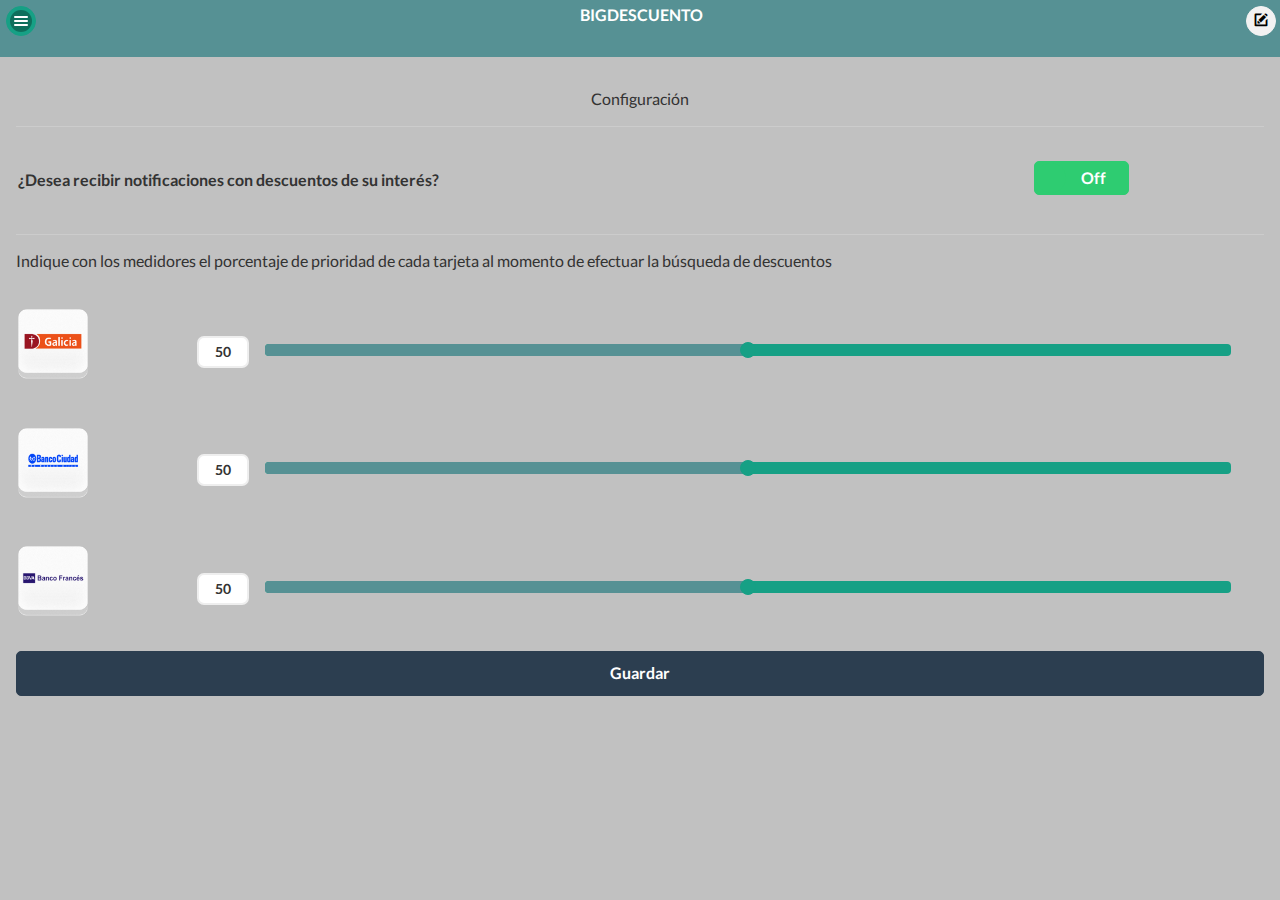
<file: configuraciones.html>
<!DOCTYPE html>
<html>
  <head>
  <meta charset="utf-8" />
  <meta name="viewport" content="width=device-width, initial-scale=1">
  <link rel="stylesheet" type="text/css" href="css/jquery.mobile.flatui.css" />
  <link href="css/font-awesome.min.css" rel="stylesheet">
  <script src="js/jquery.js"></script>
  <script src="js/jquery.mobile-1.4.0-rc.1.js"></script>
  <script src="js/main.js"></script>
  <link rel="stylesheet" type="text/css" href="css/estilosB.css" />
  </head>
  <body>
  <div data-role="page" data-control-title="configuracion" id="configuraciones" data-theme="b">
    <div data-theme="a" data-role="header" data-position="fixed">
    <a data-controltype="panelbutton" data-role="button" href="#menupanel" data-icon="bars" data-iconpos="notext" class="ui-btn-left"> </a>
     <a data-controltype="panelbutton" data-role="button" href="#catespanel" data-icon="flat-new" data-iconpos="notext" class="ui-btn-right" data-theme="c"></a>
    <h1> BIGDESCUENTO </h1>
  </div>
    <div data-role="content" data-theme="z">
    <div data-controltype="textblock">
        <p style="text-align: center;"> Configuración </p>
      </div>
    <hr style="height:1px; background-color:#ccc; border:0; margin-top:12px; margin-bottom:12px;">
    <table width="100%" height="50px" border="0" cellpadding="00">
        <tr>
        <td><p><strong>¿Desea recibir notificaciones con descuentos de su interés?</strong></p></td>
        <td><div data-role="fieldcontain" data-controltype="toggleswitch">
            <select name="toggleswitch3" id="toggleswitch3" data-theme="g" data-role="slider">
              <option value="off"> Off </option>
              <option value="on"> On </option>
            </select>
          </div></td>
      </tr>
      </table>
    <hr style="height:1px; background-color:#ccc; border:0; margin-top:12px; margin-bottom:12px;">
    <p id="texto-medidores">Indique con los medidores el porcentaje de prioridad de cada tarjeta al momento de efectuar la búsqueda de descuentos</p>
    <table width="100%" border="0" cellpadding="00">
        <tr>
        <td width="13%"><img src="images/bancogalicia.png" width="70"></td>
        <td width="87%"><div data-role="content">
            <div data-role="fieldcontain" data-controltype="slider">
              <input id="slider1" type="range" name="slider" value="50" min="0" max="100"
            data-highlight="true" data-mini="true">
            </div>
          </div></td>
      </tr>
      </table>
    <table width="100%" border="0" cellpadding="00">
        <tr>
        <td width="13%"><img src="images/bancociudad.png" width="70"></td>
        <td width="87%"><div data-role="content">
            <div data-role="fieldcontain" data-controltype="slider">
              <input id="slider2" type="range" name="slider" value="50" min="0" max="100"
            data-highlight="true" data-mini="true">
            </div>
          </div></td>
      </tr>
      </table>
    <table width="100%" border="0" cellpadding="00">
        <tr>
        <td width="13%"><img src="images/bancofrances.png" width="70"></td>
        <td width="87%"><div data-role="content">
            <div data-role="fieldcontain" data-controltype="slider">
              <input id="slider3" type="range" name="slider" value="50" min="0" max="100"
            data-highlight="true" data-mini="true">
            </div>
          </div></td>
      </tr>
      </table>
       <a data-role="button" data-theme="a" href="#page1">
            Guardar
        </a>
  </div>
  </div><!-- /page -->
  </div><!-- /page -->
  </body>
</html>
</file>
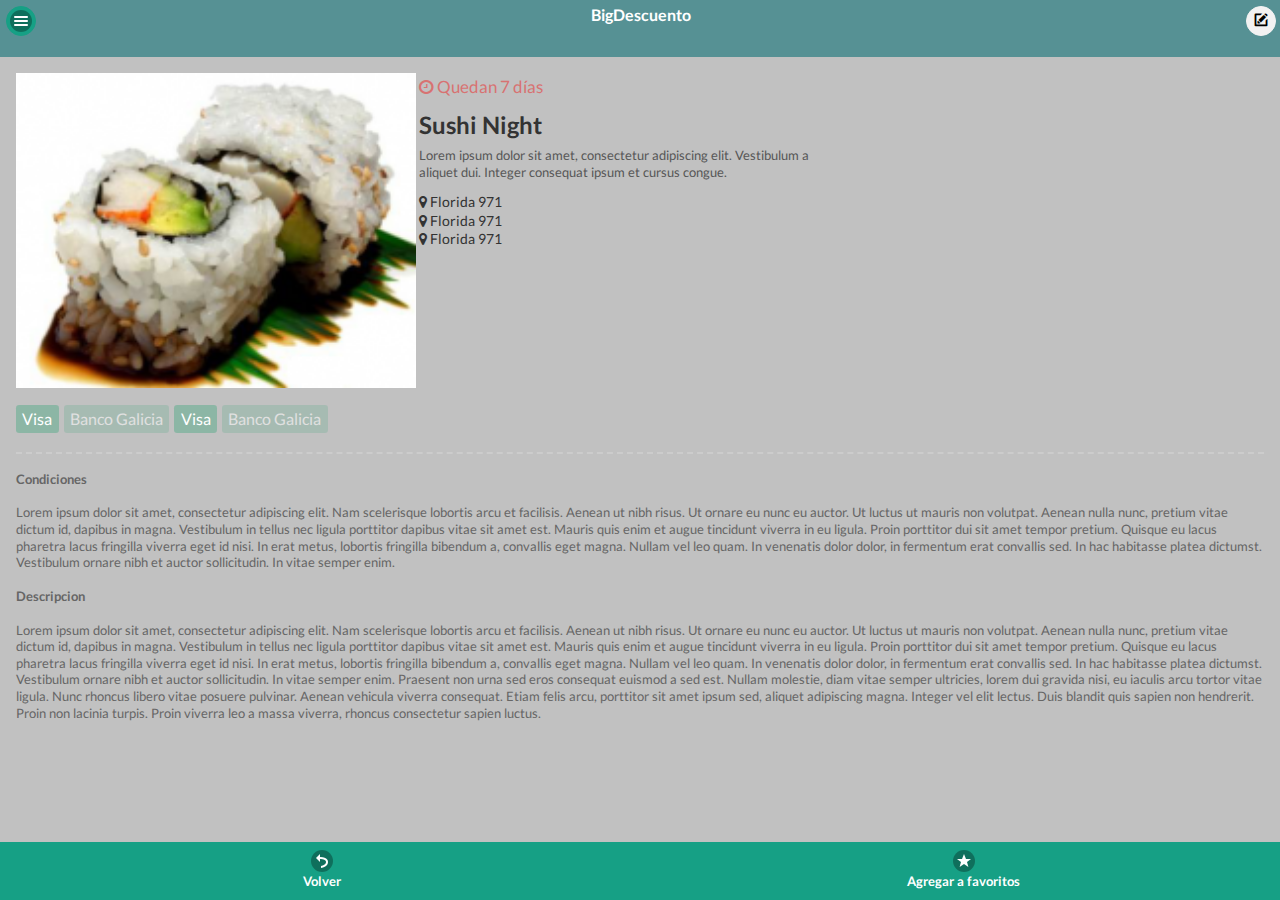
<file: detalle.html>
<!DOCTYPE html>
<html>
  <head>
  <meta charset="utf-8" />
  <meta name="viewport" content="width=device-width, initial-scale=1">
  <link rel="stylesheet" type="text/css" href="css/jquery.mobile.flatui.css" />
  <link href="css/font-awesome.min.css" rel="stylesheet">
  <script src="js/jquery.js"></script>
  <script src="js/jquery.mobile-1.4.0-rc.1.js"></script>
  <script src="js/main.js"></script>
  <link rel="stylesheet" type="text/css" href="css/estilosB.css" />
  </head>
  <body>
  <div data-role="page" data-control-title="Home" id="detallepost" data-theme="b">
    <div data-theme="a" data-role="header" data-position="fixed">
    <a data-controltype="panelbutton" data-role="button" href="#menupanel" data-icon="bars" data-iconpos="notext" class="ui-btn-left"> </a>
     <a data-controltype="panelbutton" data-role="button" href="#catespanel" data-icon="flat-new" data-iconpos="notext" class="ui-btn-right" data-theme="c"></a>
        <h1>
            BigDescuento
        </h1>
    </div>
    <div data-role="content" data-theme="z">
        <div id="contenido">
          <div id="img-detalle"><img src="assets/posts/hdpi/Entity000697.jpg" width="100%"/></div>
          <div id="datos">
              <p class="tiempo grande"><i class="fa fa-clock-o"></i> Quedan 7 días</p>
              <h2>Sushi Night</h2>
              <p class="breve">Lorem ipsum dolor sit amet, consectetur adipiscing elit. Vestibulum a aliquet dui. Integer consequat ipsum et cursus congue.</p>
              <p class="atributo"><i class="fa fa-map-marker"></i> Florida 971</p>
              <p class="atributo"><i class="fa fa-map-marker"></i> Florida 971</p>
              <p class="atributo"><i class="fa fa-map-marker"></i> Florida 971</p>
          </div>
          <p class="tags"><span class="tag">Visa</span><span class="tag nohay">Banco Galicia</span><span class="tag">Visa</span><span class="tag nohay">Banco Galicia</span></p>
        <div class="masinfo">
        <h4>Condiciones</h4>
        <p>Lorem ipsum dolor sit amet, consectetur adipiscing elit. Nam scelerisque lobortis arcu et facilisis. Aenean ut nibh risus. Ut ornare eu nunc eu auctor. Ut luctus ut mauris non volutpat. Aenean nulla nunc, pretium vitae dictum id, dapibus in magna. Vestibulum in tellus nec ligula porttitor dapibus vitae sit amet est. Mauris quis enim et augue tincidunt viverra in eu ligula. Proin porttitor dui sit amet tempor pretium. Quisque eu lacus pharetra lacus fringilla viverra eget id nisi. In erat metus, lobortis fringilla bibendum a, convallis eget magna. Nullam vel leo quam. In venenatis dolor dolor, in fermentum erat convallis sed. In hac habitasse platea dictumst. Vestibulum ornare nibh et auctor sollicitudin. In vitae semper enim.</p>
        <h4>Descripcion</h4>
        <p>Lorem ipsum dolor sit amet, consectetur adipiscing elit. Nam scelerisque lobortis arcu et facilisis. Aenean ut nibh risus. Ut ornare eu nunc eu auctor. Ut luctus ut mauris non volutpat. Aenean nulla nunc, pretium vitae dictum id, dapibus in magna. Vestibulum in tellus nec ligula porttitor dapibus vitae sit amet est. Mauris quis enim et augue tincidunt viverra in eu ligula. Proin porttitor dui sit amet tempor pretium. Quisque eu lacus pharetra lacus fringilla viverra eget id nisi. In erat metus, lobortis fringilla bibendum a, convallis eget magna. Nullam vel leo quam. In venenatis dolor dolor, in fermentum erat convallis sed. In hac habitasse platea dictumst. Vestibulum ornare nibh et auctor sollicitudin. In vitae semper enim.

  Praesent non urna sed eros consequat euismod a sed est. Nullam molestie, diam vitae semper ultricies, lorem dui gravida nisi, eu iaculis arcu tortor vitae ligula. Nunc rhoncus libero vitae posuere pulvinar. Aenean vehicula viverra consequat. Etiam felis arcu, porttitor sit amet ipsum sed, aliquet adipiscing magna. Integer vel elit lectus. Duis blandit quis sapien non hendrerit. Proin non lacinia turpis. Proin viverra leo a massa viverra, rhoncus consectetur sapien luctus.</p>
      </div>
    </div>
  </div>
<div data-role="footer" data-theme="b" data-position="fixed">
          <div data-role="navbar">
              <ul>
                  <li><a href="#" data-icon="back">Volver</a></li>
                  <li><a href="#" data-icon="star">Agregar a favoritos</a></li>
              </ul>
          </div><!-- /navbar -->
  </div><!-- /footer -->
</div>
</body>
</html>
</file>
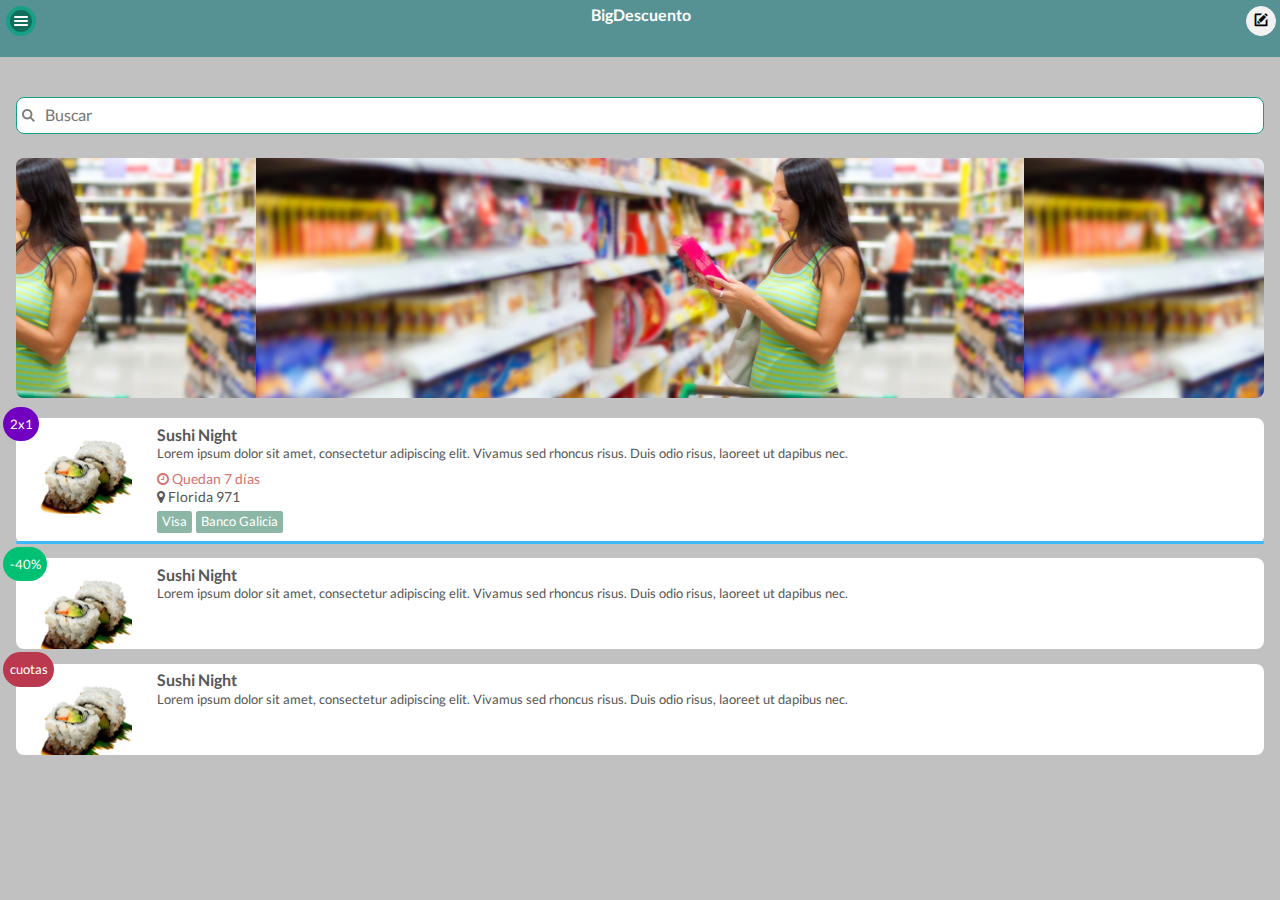
<file: home.html>
<!DOCTYPE html>
<html>
  <head>
  <meta charset="utf-8" />
  <meta name="viewport" content="width=device-width, initial-scale=1">
  <link rel="stylesheet" type="text/css" href="css/jquery.mobile.flatui.css" />
  <link href="css/font-awesome.min.css" rel="stylesheet">
  <script src="js/jquery.js"></script>
  <script src="js/jquery.mobile-1.4.0-rc.1.js"></script>
  <script src="js/main.js"></script>
  <link rel="stylesheet" type="text/css" href="css/estilosB.css" />
  </head>
  <body>
  <div data-role="page" data-control-title="Home" id="pagehome" data-theme="b">
    <div data-theme="a" data-role="header" data-position="fixed">
    <a data-controltype="panelbutton" data-role="button" href="#menupanel" data-icon="bars" data-iconpos="notext" class="ui-btn-left"> </a>
     <a data-controltype="panelbutton" data-role="button" href="#catespanel" data-icon="flat-new" data-iconpos="notext" class="ui-btn-right" data-theme="c"></a>
        <h1>
            BigDescuento
        </h1>
    </div>
    <div data-role="content" data-theme="b">
    <div data-role="fieldcontain" data-controltype="searchinput">
            <input name="" id="searchinput1" placeholder="Buscar" value="" type="search">
        </div>
        <div id="destacado" data-controltype="image" style="background-image:url(images/slider.png);height:15em;background-size:auto 15em;background-position:center">
        </div>
    <ul data-role="listview" data-inset="true" id="dest-home" class="resultados" data-theme="z">
        <li data-icon="false">
          <span class="promocion" style="background-color:#7100c0;">2x1</span>
          <a href="#">
            <img src="assets/posts/mdpi/sushi-nigiri-150x150.jpg">
        <h2 class="titular">Sushi Night</h2>
        <p class="breve">Lorem ipsum dolor sit amet, consectetur adipiscing elit. Vivamus sed rhoncus risus. Duis odio risus, laoreet ut dapibus nec.</p>
        <p class="tiempo"><i class="fa fa-clock-o"></i> Quedan 7 días</p>
        <p class="atributo"><i class="fa fa-map-marker"></i> Florida 971</p>
        <p class="tags">
        <span class="tag">Visa</span><span class="tag">Banco Galicia</span></p>
        </a>
        <span class="catecolor" style="background-color:#3db9f9"></span>
        </li>
        <li data-icon="false">
          <span class="promocion" style="background-color:#00c073;">-40%</span>
          <a href="#">
            <img src="assets/posts/mdpi/sushi-nigiri-150x150.jpg">
        <h2 class="titular">Sushi Night</h2>
        <p class="breve">Lorem ipsum dolor sit amet, consectetur adipiscing elit. Vivamus sed rhoncus risus. Duis odio risus, laoreet ut dapibus nec.</p></a>
        </li>
        <li data-icon="false">
          <span class="promocion" style="background-color:#ba394e;">cuotas</span> 
          <a href="#">
            <img src="assets/posts/mdpi/sushi-nigiri-150x150.jpg">
        <h2 class="titular">Sushi Night</h2>
        <p class="breve">Lorem ipsum dolor sit amet, consectetur adipiscing elit. Vivamus sed rhoncus risus. Duis odio risus, laoreet ut dapibus nec.</p></a>
        </li>
    </ul>
    </div>
</div>
</body>
</html>
</file>
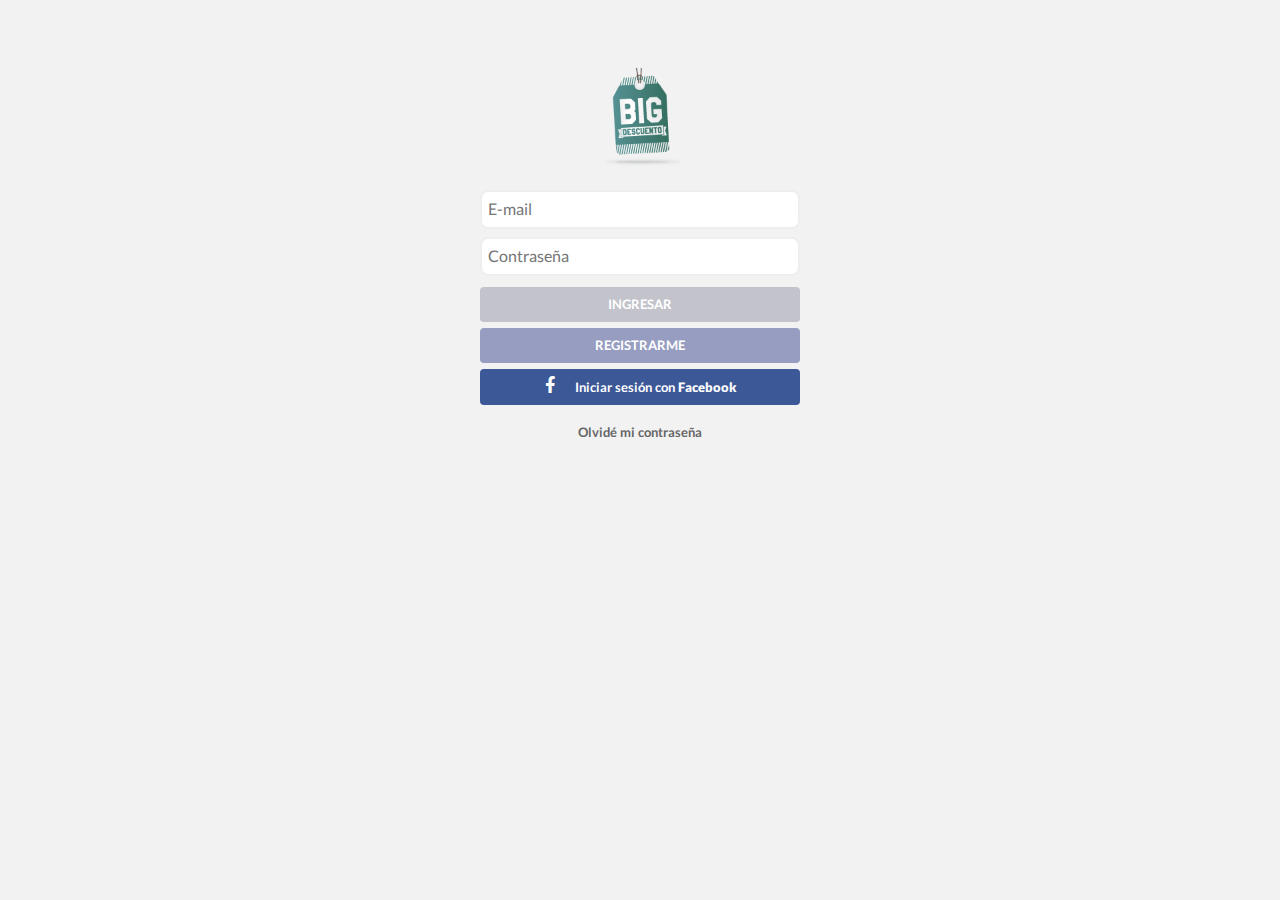
<file: login.html>
<!DOCTYPE html>
<html>
  <head>
  <meta charset="utf-8" />
  <meta name="viewport" content="width=device-width, initial-scale=1">
  <link rel="stylesheet" type="text/css" href="css/jquery.mobile.flatui.css" />
  <link href="css/font-awesome.min.css" rel="stylesheet">
  <script src="js/jquery.js"></script>
  <script src="js/jquery.mobile-1.4.0-rc.1.js"></script>
  <script src="js/login.js"></script>
  <link rel="stylesheet" type="text/css" href="css/estilosB.css" />
  </head>
  <body>
  <div data-role="page" id="pagelogin" data-theme="b">
    
    <div data-role="content" data-theme="c">
      <div id="logincontent">
      <h1><img src="images/res-dpi/logo-login.png" class="dpi-var" id="logoBig"></h1>
        <form>
        <input type="text" name="email" id="email" value="" placeholder="E-mail" data-theme="a">
        <input type="password" data-clear-btn="true" name="pass" id="pass" value="" placeholder="Contraseña" data-theme="a">
          <p id="erlogin" class="error"></p>
          <p id="glogin" class="good"></p>
        </form>
        <a href="#" id="login" class="ui-btn ui-corner-all btn-gris sin-borde txt-blanco">INGRESAR</a>
        <a href="#pageregistrarse" class="registrobtn ui-btn ui-corner-all btn-lila sin-borde txt-blanco">REGISTRARME</a>
        <a href="#" id="fconnect" class="ui-btn ui-corner-all btn-facebook sin-borde txt-blanco"><i class="fa fa-facebook"></i><span>Iniciar sesión con <strong>Facebook</strong></span></a>
        <p class="centrar full"><a href="" class="recuperar leer" >Olvidé mi contraseña</a></p>
      </div>
  </div><!-- /content -->
</div><!-- /page -->
  </body>
</html>
</file>
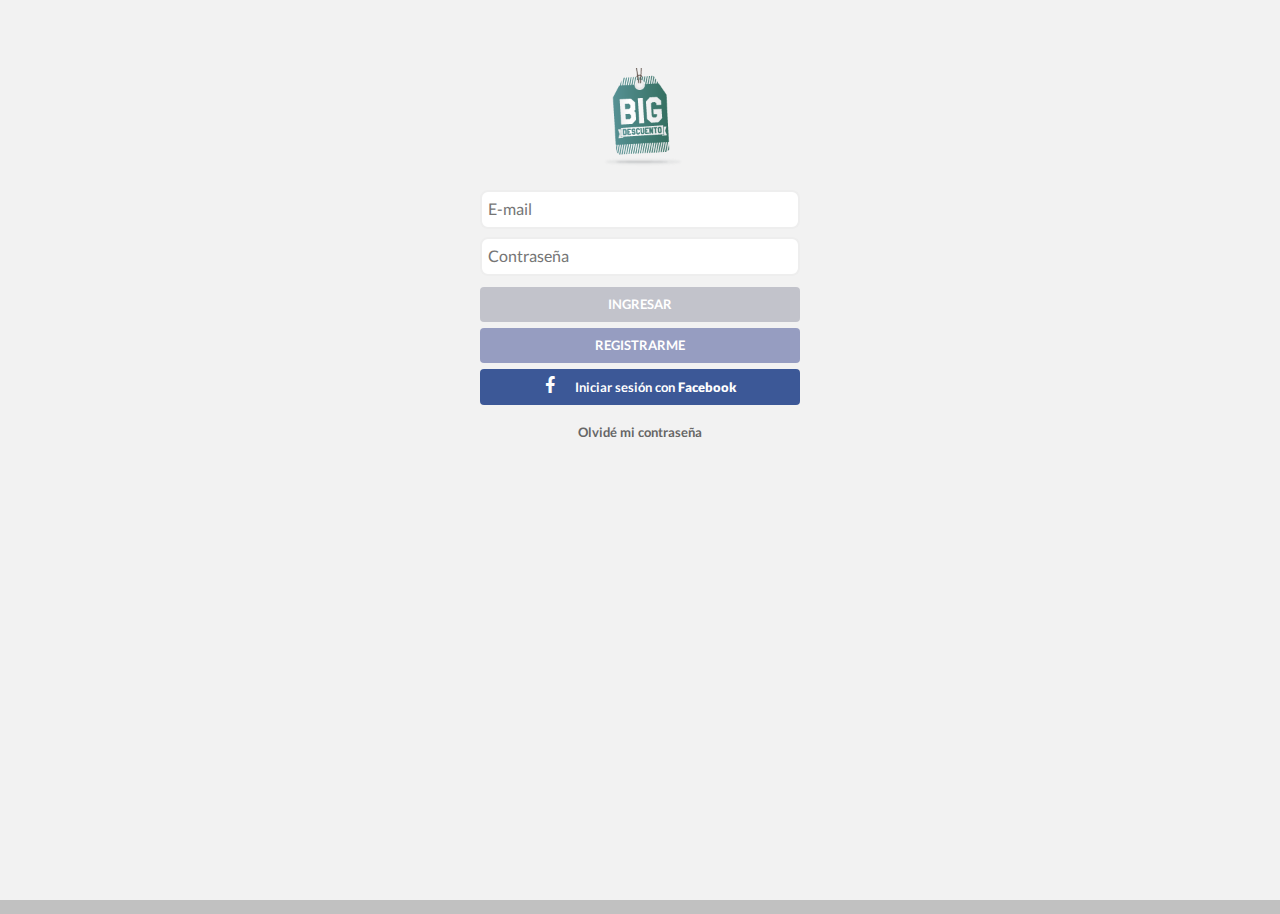
<file: main2.html>
<!DOCTYPE html>
<html>
  <head>
  <meta charset="utf-8" />
  <meta name="viewport" content="width=device-width, initial-scale=1">
  <link rel="stylesheet" type="text/css" href="css/jquery.mobile.flatui.css" />
  <link href="css/font-awesome.min.css" rel="stylesheet">
  <script src="js/jquery.js"></script>
  <script src="js/jquery.mobile-1.4.0-rc.1.js"></script>
  <script src="js/main.js"></script>
  <link rel="stylesheet" type="text/css" href="css/estilosB.css" />
  </head>
  <body>
  <!-- LOGIN -->
  <div data-role="panel" id="mypanel" data-position="left" data-display="push" data-theme="z">

    <ul data-role="listview" data-divider-theme="b" data-inset="false">
        <li data-role="list-divider" role="heading" data-theme="b"><span style="float:left"><i class="fa fa-user"></i><span id="nameuser">Usuario</span></span> <span style="float:right">x</span></li>
        <li data-theme="b"> <a href="#pagehome" data-transition="fade"><i class="fa fa-home"></i> Home </a> </li>
        <li data-theme="b"> <a href="#pagetarjetas" data-transition="fade"><i class="fa fa-credit-card"></i> Mis Tarjetas </a> </li>
        <li data-theme="b"> <a href="#pagefavorito" data-transition="fade"><i class="fa fa-star"></i> Mis Favoritos </a> </li>
        <li data-theme="b"> <a href="#pageconfig" data-transition="fade"><i class="fa fa-cog"></i> Configuraciones </a> </li>
        <li data-theme="a"> <a href="#" data-transition="fade" class="closeSession"> Cerrar sesión </a> </li>
      </ul>
  </div>
  <!-- Final Panel-->
  <div data-role="panel" id="catespanel" data-position="right" data-display="push" data-theme="z">

    <ul data-role="listview" data-divider-theme="b" data-inset="false" id="categorias">
    </ul>
  </div>
  <!-- Final Panel-->

  <div data-role="page" id="pagelogin" data-theme="b">
    <div data-role="content" data-theme="c">
      <div id="logincontent">
      <h1><img src="images/res-dpi/logo-login.png" class="dpi-var" id="logoBig"></h1>
        <form>
        <input type="text" name="email" id="email" value="" placeholder="E-mail" data-theme="a">
        <input type="password" data-clear-btn="true" name="pass" id="pass" value="" placeholder="Contraseña" data-theme="a">
          <p id="erlogin" class="error"></p>
          <p id="glogin" class="good"></p>
        </form>
        <a href="#" id="login" class="ui-btn ui-corner-all btn-gris sin-borde txt-blanco">INGRESAR</a>
        <a href="#pageregistro" class="registrobtn ui-btn ui-corner-all btn-lila sin-borde txt-blanco">REGISTRARME</a>
        <a href="#" id="fconnect" class="ui-btn ui-corner-all btn-facebook sin-borde txt-blanco"><i class="fa fa-facebook"></i><span>Iniciar sesión con <strong>Facebook</strong></span></a>
        <p class="centrar full"><a href="" class="recuperar leer" >Olvidé mi contraseña</a></p>
      </div>
  </div><!-- /content -->
</div><!-- /page Login -->
  
  <!-- REGISTRO -->
  <div data-role="page" data-control-title="configuracion" id="pageregistro" data-theme="b">
     <div data-role="header" data-theme="a">
    <h1> BIGDESCUENTO </h1>
    </div>
    <div data-role="content" data-theme="b">
     <form>
       <p>Complete el formulario con sus datos:</p>
       <input type="text" name="nombre" id="nombre" value="" placeholder="Nombre">
       <p id="ernombre" class="error"></p>
       <input type="text" name="apellido" id="apellido" value="" placeholder="Apellido">
       <p id="erapellido" class="error"></p>
       <input type="text" data-clear-btn="true" name="emailreg" id="emailreg" value="" placeholder="E-mail">
       <p id="eremail" class="error"></p>
       <input type="password" data-clear-btn="true" name="text-7" id="passreg" value="" placeholder="Contraseña">
       <p id="erpass" class="error"></p>
       <select name="sexo" id="sexo" data-theme="c">
            <option value="0" selected="selected">Seleccione su sexo</option>
            <option value="male" >Hombre</option>
            <option value="female">Mujer</option>
       </select>
       <fieldset data-role="controlgroup" data-theme="c">
          <input type="checkbox" name="terminos-1a" id="terminos-1a" checked="">
          <label for="terminos-1a">Deseo recibir notificaciones con descuentos de mi interés.</label>
          <input type="checkbox" name="terminos-1b" id="terminos-1b" checked="">
          <label for="terminos-1b">Acépto los términos y condiciones.</label>
      <p class="full centrar" style="margin-top:.5em"><a href="#pageterminos" class="leer">Leer términos y condiciones</a></p>
       <p id="erterminos" class="error"></p>
       </fieldset>
       <a data-role="button" data-theme="a" data-icon="flat-checkround" id="registrar" href="#">ACEPTAR</a>
   </form>
  </div><!-- /content -->
 
</div><!-- /page Registro-->
<div data-role="page" id="pageterminos">

 <div data-role="header" data-theme="a"><h1> BIGDESCUENTO </h1></div><!-- /header -->

<div data-role="content" data-theme="a">
<h2>Términos y condiciones de uso de BigDescuento</h2>
 <p class="justificado">Lorem ipsum dolor sit amet, consectetur adipiscing elit. Aenean et malesuada metus. Pellentesque vehicula eget risus quis porttitor. Donec porta magna vel lorem rhoncus dignissim. In hac habitasse platea dictumst. Nullam eget dapibus nibh. Donec vitae erat nec velit luctus facilisis. Aenean sit amet lorem ornare, aliquam massa vitae, ullamcorper metus. Nunc fermentum tempor lectus, ut suscipit tortor vulputate vel. Proin lacus quam, tempus a ligula id, pretium elementum odio. Vestibulum nec pretium dolor, vitae faucibus elit. Ut eros ligula, tincidunt et viverra at, ullamcorper ut ante. Donec lectus urna, rhoncus vel tincidunt eget, consectetur non lorem.</p>

<p class="justificado">Nullam a dolor at tortor mollis auctor. Proin accumsan placerat pretium. Vestibulum ante ipsum primis in faucibus orci luctus et ultrices posuere cubilia Curae; Integer sodales massa non interdum luctus. Proin accumsan ipsum rutrum venenatis eleifend. Maecenas sit amet risus erat. Vestibulum viverra, ipsum eget feugiat feugiat, elit orci vehicula lacus, sagittis consequat libero diam sed odio. Integer vitae accumsan felis. Proin tincidunt lectus leo, eget malesuada sem tincidunt ac. Curabitur quis dui neque. Integer eget dolor ut justo porttitor accumsan sed sed elit. Donec at velit felis.</p>

<p class="justificado">Maecenas sed gravida purus. Duis aliquam vitae massa ut interdum. Praesent lorem sapien, iaculis ut tincidunt at, lobortis a augue. Sed elementum magna quis cursus iaculis. Mauris nec rhoncus augue, et congue dolor. Proin laoreet neque dolor, molestie aliquet ante viverra sed. Donec lacinia lobortis enim in elementum. Vivamus mi eros, interdum et hendrerit ut, euismod vel lacus. Suspendisse pharetra bibendum nunc in hendrerit. Vivamus mattis sapien at elit ultricies porttitor. Nullam iaculis ligula a nisi consequat facilisis adipiscing vel lorem. Quisque iaculis lorem diam, nec feugiat sem malesuada quis. Aliquam erat volutpat.</p>

<p class="justificado">Donec condimentum velit quis dui venenatis accumsan a in nisi. Donec molestie gravida risus, a malesuada sem pretium et. In porttitor tincidunt dolor sit amet interdum. In odio libero, hendrerit a tempor in, scelerisque eu ligula. Sed porttitor tellus sed sodales euismod. Ut facilisis, nulla ut sagittis cursus, dui diam condimentum turpis, sit amet pulvinar sem ligula non arcu. Phasellus a tellus consectetur, lobortis lectus non, egestas quam. Suspendisse rhoncus dictum cursus. Maecenas porta interdum blandit. Nullam leo enim, mollis sit amet venenatis vitae, pharetra ut risus. Etiam eleifend massa quis erat tempor tristique. Pellentesque habitant morbi tristique senectus et netus et malesuada fames ac turpis egestas. Interdum et malesuada fames ac ante ipsum primis in faucibus. Vivamus ut pellentesque nulla. Cras fringilla ipsum dignissim erat luctus commodo. Curabitur hendrerit id mi porttitor accumsan.</p>

<p class="justificado">Maecenas vel feugiat eros. Aliquam arcu mauris, varius quis imperdiet nec, porta a quam. Cras ante eros, euismod vitae dolor eget, suscipit cursus ipsum. Maecenas semper tellus odio, sit amet hendrerit est fringilla vel. Nulla pharetra nisl porttitor nisl adipiscing, ac pellentesque nunc semper. Praesent adipiscing elementum gravida. Morbi eu malesuada quam. Proin placerat auctor elit, a laoreet ligula varius eget. Sed facilisis egestas purus, mattis sagittis turpis pulvinar non. In rutrum ullamcorper sapien, in aliquet ante tincidunt nec. Duis ultrices augue et urna euismod porta. Morbi consectetur odio et nisi tempor viverra. Pellentesque aliquam est orci, at aliquet sem euismod quis. Proin porta arcu consectetur vulputate tristique. Quisque commodo faucibus sem, eu luctus augue scelerisque ac. Nulla facilisi.</p>
<a href="#" data-rel="back" class="ui-btn ui-shadow ui-corner-all volver" data-theme="a">VOLVER</a>
</div><!-- /content -->
</div><!-- /page Terminos -->

  <!-- CONFIGURACIONES -->
  <div data-role="page" data-control-title="configuracion" id="pageconfig" data-theme="b">
    <div data-theme="a" data-role="header" data-position="fixed">
    <a data-controltype="panelbutton" data-role="button" href="#mypanel" data-icon="bars" data-iconpos="notext" class="ui-btn-left"> </a>
     <a data-controltype="panelbutton" data-role="button" href="#catespanel" data-icon="flat-new" data-iconpos="notext" class="ui-btn-right" data-theme="c"></a>
    <h1> BIGDESCUENTO </h1>
  </div>
    <div data-role="content" data-theme="z">
    <div data-controltype="textblock">
        <p style="text-align: center;"> Configuración </p>
      </div>
    <hr style="height:1px; background-color:#ccc; border:0; margin-top:12px; margin-bottom:12px;">
    <table width="100%" height="50px" border="0" cellpadding="00">
        <tr>
        <td><p><strong>¿Desea recibir notificaciones con descuentos de su interés?</strong></p></td>
        <td><div data-role="fieldcontain" data-controltype="toggleswitch">
            <select name="toggleswitch3" id="toggleswitch3" data-theme="g" data-role="slider">
              <option value="off"> Off </option>
              <option value="on"> On </option>
            </select>
          </div></td>
      </tr>
      </table>
    <hr style="height:1px; background-color:#ccc; border:0; margin-top:12px; margin-bottom:12px;">
    <p id="texto-medidores">Indique con los medidores el porcentaje de prioridad de cada tarjeta al momento de efectuar la búsqueda de descuentos</p>
    <table width="100%" border="0" cellpadding="00" id="medidores">
        
      </table>
      <p class="error" style="display:none">No posee tarjetas asociadas a su usuario.</p>
      <p class="good" style="display:none">Se guardó correctamente.</p>
       <a data-role="button" data-theme="a" href="#" id="guardarconf">
            Guardar
        </a>
  </div>
  </div><!-- /page Configuraciones-->
  <!-- HOME -->
  <div data-role="page" data-control-title="Home" id="pagehome" data-theme="b">
    <div data-theme="a" data-role="header" data-position="fixed">
      <a href="#mypanel" class="ui-btn-left options" data-icon="bars" data-iconpos="notext"></a>
    <!--<a data-controltype="panelbutton" data-role="button" href="#mypanel" data-icon="bars" data-iconpos="notext" class="ui-btn-left"> </a>-->
     <a data-controltype="panelbutton" data-role="button" href="#catespanel" data-icon="flat-new" data-iconpos="notext" class="ui-btn-right" data-theme="c"></a>
        <h1>
            BigDescuento
        </h1>
    </div>
    <div data-role="content" data-theme="b">
    <div data-role="fieldcontain" data-controltype="searchinput">
            <input name="q" id="searchinput" class="buscinput" placeholder="Buscar" value="" type="search">
        </div>
        <div id="destacado" data-controltype="image" style="height:15em">
          <i class="fa fa-spinner fa-spin"></i>
        </div>
        <p class="miga" style="display:none"></p>
    <ul data-role="listview" data-inset="true" id="dest-home" class="resultados" data-theme="z">

    </ul>
    </div>
</div> <!-- /page home -->

  <!-- BUSQUEDA -->
    <div data-role="page" data-control-title="Home" id="pagebusqueda" data-theme="b">
      <div data-theme="a" data-role="header" data-position="fixed">
      <a data-controltype="panelbutton" data-role="button" href="#mypanel" data-icon="bars" data-iconpos="notext" class="ui-btn-left"> </a>
       <a data-controltype="panelbutton" data-role="button" href="#catespanel" data-icon="flat-new" data-iconpos="notext" class="ui-btn-right" data-theme="c"></a>
          <h1>
              BigDescuento
          </h1>
      </div>
      <div data-role="content" data-theme="b">
        <div data-role="fieldcontain" data-controltype="searchinput">
                <input name="q" id="searchinput2" class="buscinput2" placeholder="Buscar" value="" type="search">
        </div>
          
          <ul data-role="listview" data-inset="true" id="resultado" class="resultados" data-theme="z">

          </ul>
      </div>
  </div><!-- /page busqueda -->

  <!-- DETALLE -->
  <div data-role="page" data-control-title="Home" id="pagedetalle" data-theme="b">
    <div data-theme="a" data-role="header" data-position="fixed">
    <a data-controltype="panelbutton" data-role="button" href="#mypanel" data-icon="bars" data-iconpos="notext" class="ui-btn-left"> </a>
     <a data-controltype="panelbutton" data-role="button" href="#catespanel" data-icon="flat-new" data-iconpos="notext" class="ui-btn-right" data-theme="c"></a>
        <h1>
            BigDescuento
        </h1>
    </div>
    <div data-role="content" data-theme="z">
        <div id="contenido">
          <div id="img-detalle"><img src="assets/posts/hdpi/Entity000697.jpg" width="100%"/></div>
          <div id="datos">
              <p class="tiempo grande"><i class="fa fa-clock-o"></i> Quedan 7 días</p>
              <h2 id="posttitle">Sushi Night</h2>
              <p class="breve" id="postbreve">Lorem ipsum dolor sit amet, consectetur adipiscing elit. Vestibulum a aliquet dui. Integer consequat ipsum et cursus congue.</p>
              <p class="atributo"><i class="fa fa-map-marker"></i> Florida 971</p>
              <p class="atributo"><i class="fa fa-map-marker"></i> Florida 971</p>
              <p class="atributo"><i class="fa fa-map-marker"></i> Florida 971</p>
          </div>
          <p class="tags"><span class="tag">Visa</span><span class="tag nohay">Banco Galicia</span><span class="tag">Visa</span><span class="tag nohay">Banco Galicia</span></p>
        <div class="masinfo">
        <h4>Condiciones</h4>
        <p>Lorem ipsum dolor sit amet, consectetur adipiscing elit. Nam scelerisque lobortis arcu et facilisis. Aenean ut nibh risus. Ut ornare eu nunc eu auctor. Ut luctus ut mauris non volutpat. Aenean nulla nunc, pretium vitae dictum id, dapibus in magna. Vestibulum in tellus nec ligula porttitor dapibus vitae sit amet est. Mauris quis enim et augue tincidunt viverra in eu ligula. Proin porttitor dui sit amet tempor pretium. Quisque eu lacus pharetra lacus fringilla viverra eget id nisi. In erat metus, lobortis fringilla bibendum a, convallis eget magna. Nullam vel leo quam. In venenatis dolor dolor, in fermentum erat convallis sed. In hac habitasse platea dictumst. Vestibulum ornare nibh et auctor sollicitudin. In vitae semper enim.</p>
        <h4>Descripcion</h4>
        <p>Lorem ipsum dolor sit amet, consectetur adipiscing elit. Nam scelerisque lobortis arcu et facilisis. Aenean ut nibh risus. Ut ornare eu nunc eu auctor. Ut luctus ut mauris non volutpat. Aenean nulla nunc, pretium vitae dictum id, dapibus in magna. Vestibulum in tellus nec ligula porttitor dapibus vitae sit amet est. Mauris quis enim et augue tincidunt viverra in eu ligula. Proin porttitor dui sit amet tempor pretium. Quisque eu lacus pharetra lacus fringilla viverra eget id nisi. In erat metus, lobortis fringilla bibendum a, convallis eget magna. Nullam vel leo quam. In venenatis dolor dolor, in fermentum erat convallis sed. In hac habitasse platea dictumst. Vestibulum ornare nibh et auctor sollicitudin. In vitae semper enim.

  Praesent non urna sed eros consequat euismod a sed est. Nullam molestie, diam vitae semper ultricies, lorem dui gravida nisi, eu iaculis arcu tortor vitae ligula. Nunc rhoncus libero vitae posuere pulvinar. Aenean vehicula viverra consequat. Etiam felis arcu, porttitor sit amet ipsum sed, aliquet adipiscing magna. Integer vel elit lectus. Duis blandit quis sapien non hendrerit. Proin non lacinia turpis. Proin viverra leo a massa viverra, rhoncus consectetur sapien luctus.</p>
      </div>
    </div>
  </div>
<div data-role="footer" data-theme="b" data-position="fixed">
          <div data-role="navbar">
              <ul>
                  <li><a href="#" data-icon="back">Volver</a></li>
                  <li><a href="#" data-icon="star">Agregar a favoritos</a></li>
              </ul>
          </div><!-- /navbar -->
  </div><!-- /footer -->
</div><!-- /page detalle -->
  <!-- MIS TARJETAS -->
  <div data-role="page" data-control-title="bancostarjetas" id="pagetarjetas" data-theme="b">
    <div data-theme="a" data-role="header" data-position="fixed">
    <a data-controltype="panelbutton" data-role="button" href="#mypanel" data-icon="bars" data-iconpos="notext" class="ui-btn-left"> </a>
     <a data-controltype="panelbutton" data-role="button" href="#catespanel" data-icon="flat-new" data-iconpos="notext" class="ui-btn-right" data-theme="c"></a>
        <h1>
            BIGDESCUENTO
        </h1>
    </div>
    <div data-role="content" data-theme="b">
      <div data-controltype="textblock">
        <p style="text-align: center;">Mis Tarjetas</p>
     </div>
     <hr style="height:1px; background-color:#ccc; border:0; margin-top:12px; margin-bottom:12px;">
     <div id="tarjetas" class="tarjetas">
    </div>
    <div data-controltype="textblock">
        <p style="text-align: center;">Mis Bancos</p>
     </div>
     <hr style="height:1px; background-color:#ccc; border:0; margin-top:12px; margin-bottom:12px;">
     <div id="bancos" class="tarjetas">
      </div>
      <a data-role="button" data-theme="a" href="#" class="guardar">Guardar</a>
    </div>
  </div><!-- /page mistarjetas -->

  </body>
</html>
</file>
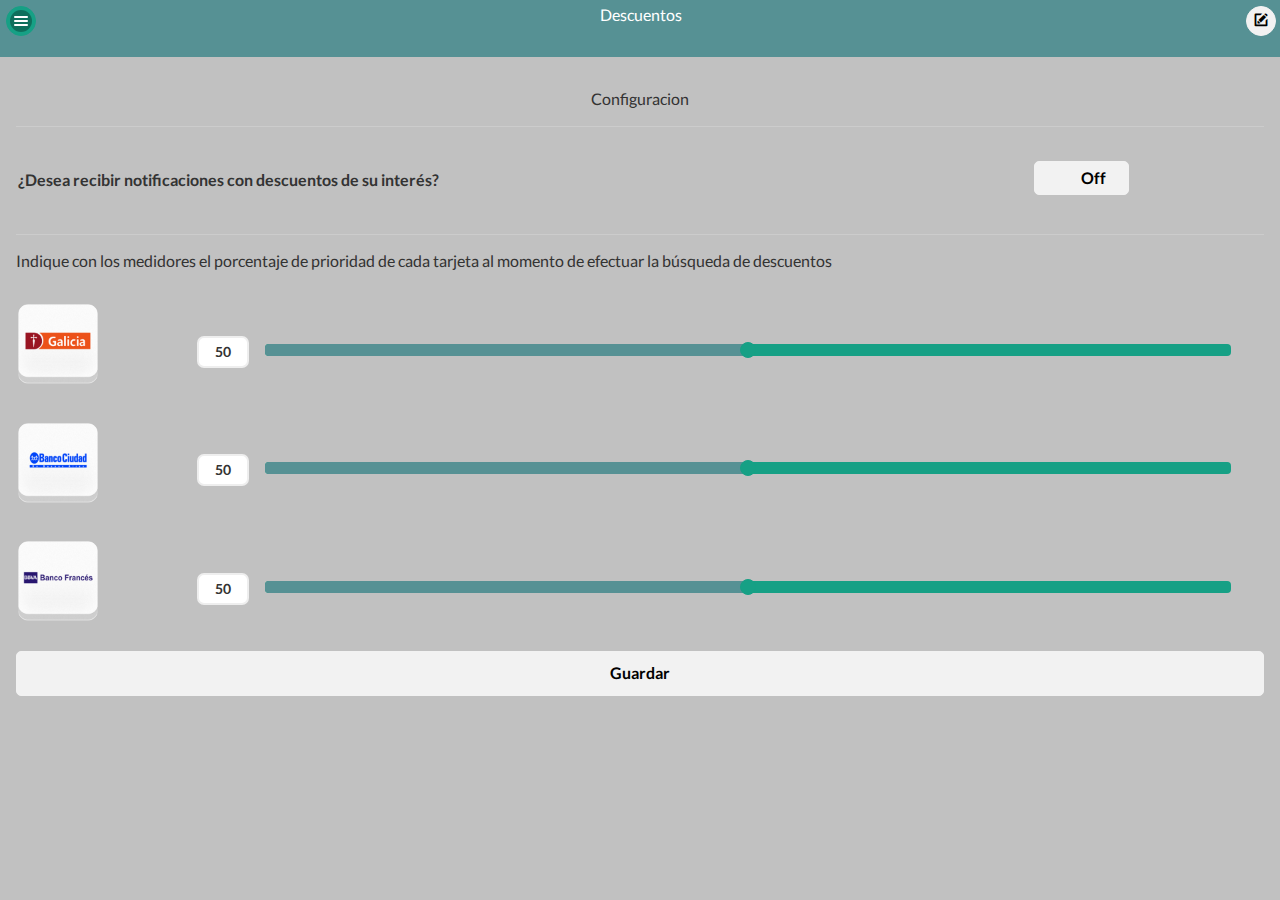
<file: prueba.html>
<!DOCTYPE html>
<html>
  <head>
  <meta charset="utf-8" />
  <meta name="viewport" content="width=device-width, initial-scale=1">
  <link rel="stylesheet" type="text/css" href="css/jquery.mobile.flatui.css" />
  <link href="css/font-awesome.min.css" rel="stylesheet">
  <script src="js/jquery.js"></script>
  <script src="js/jquery.mobile-1.4.0-rc.1.js"></script>
  <script src="js/main.js"></script>
  <link rel="stylesheet" type="text/css" href="css/estilosB.css" />
  </head>
  <body>
    <div data-role="page" data-control-title="configuracion" id="page1" data-theme="b">
    <div data-theme="a" data-role="header" data-position="fixed">
    <a data-controltype="panelbutton" data-role="button" href="#menupanel" data-icon="bars" data-iconpos="notext" class="ui-btn-left"> </a>
     <a data-controltype="panelbutton" data-role="button" href="#catespanel" data-icon="flat-new" data-iconpos="notext" class="ui-btn-right" data-theme="c"></a>
    <h3> Descuentos </h3>
  </div>
    <div data-role="content">
    <div data-controltype="textblock">
        <p style="text-align: center;"> Configuracion </p>
      </div>
    <hr style="height:1px; background-color:#ccc; border:0; margin-top:12px; margin-bottom:12px;">
    <table width="100%" height="50px" border="0" cellpadding="00">
        <tr>
        <td><p><strong>¿Desea recibir notificaciones con descuentos de su interés?</strong></p></td>
        <td><div data-role="fieldcontain" data-controltype="toggleswitch">
            <select name="toggleswitch3" id="toggleswitch3" data-theme="c" data-role="slider">
              <option value="off"> Off </option>
              <option value="on"> On </option>
            </select>
          </div></td>
      </tr>
      </table>
    <hr style="height:1px; background-color:#ccc; border:0; margin-top:12px; margin-bottom:12px;">
    <p id="texto-medidores">Indique con los medidores el porcentaje de prioridad de cada tarjeta al momento de efectuar la búsqueda de descuentos</p>
    <table width="100%" border="0" cellpadding="00">
        <tr>
        <td width="13%"><img src="images/bancogalicia.png" width="80"></td>
        <td width="87%"><div data-role="content">
            <div data-role="fieldcontain" data-controltype="slider">
              <input id="slider1" type="range" name="slider" value="50" min="0" max="100"
            data-highlight="true" data-mini="true">
            </div>
          </div></td>
      </tr>
      </table>
    <table width="100%" border="0" cellpadding="00">
        <tr>
        <td width="13%"><img src="images/bancociudad.png" width="80"></td>
        <td width="87%"><div data-role="content">
            <div data-role="fieldcontain" data-controltype="slider">
              <input id="slider2" type="range" name="slider" value="50" min="0" max="100"
            data-highlight="true" data-mini="true">
            </div>
          </div></td>
      </tr>
      </table>
    <table width="100%" border="0" cellpadding="00">
        <tr>
        <td width="13%"><img src="images/bancofrances.png" width="80"></td>
        <td width="87%"><div data-role="content">
            <div data-role="fieldcontain" data-controltype="slider">
              <input id="slider3" type="range" name="slider" value="50" min="0" max="100"
            data-highlight="true" data-mini="true">
            </div>
          </div></td>
      </tr>
      </table>
       <a data-role="button" data-theme="c" href="#page1">
            Guardar
        </a>
  </div>
  </div>
  </body>
  </html>
</file>
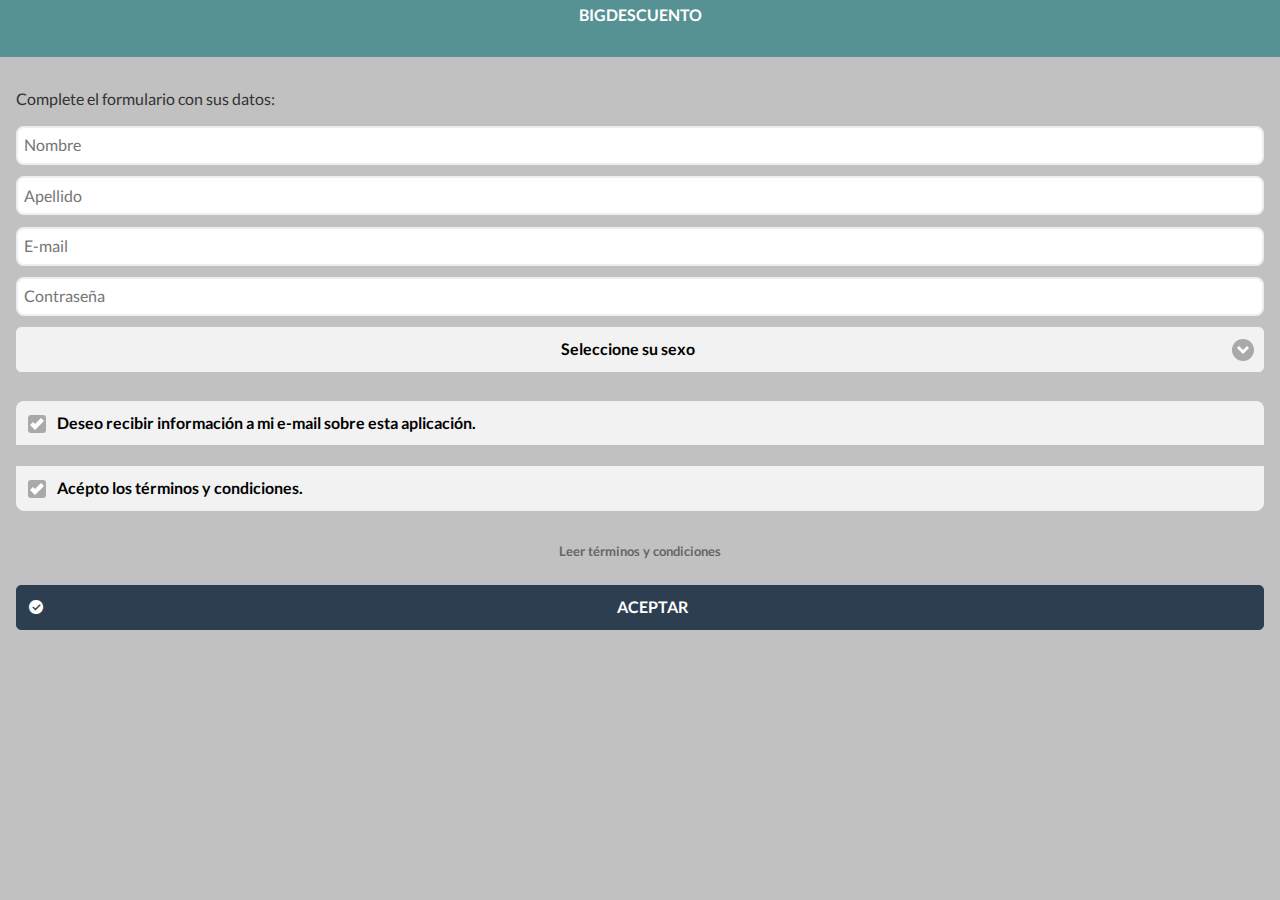
<file: registro.html>
<!DOCTYPE html>
<html>
  <head>
  <meta charset="utf-8" />
  <meta name="viewport" content="width=device-width, initial-scale=1">
  <link rel="stylesheet" type="text/css" href="css/jquery.mobile.flatui.css" />
  <link href="css/font-awesome.min.css" rel="stylesheet">
  <script src="js/jquery.js"></script>
  <script src="js/jquery.mobile-1.4.0-rc.1.js"></script>
  <script src="js/main.js"></script>
  <script src="js/registro.js"></script>
  <link rel="stylesheet" type="text/css" href="css/estilosB.css" />
  </head>
  <body>
 <div data-role="page" data-control-title="configuracion" id="pageregistro" data-theme="b">
     <div data-role="header" data-theme="a">
    <h1> BIGDESCUENTO </h1>
    </div>
    <div data-role="content" data-theme="b">
     <form>
       <p>Complete el formulario con sus datos:</p>
       <input type="text" name="nombre" id="nombre" value="" placeholder="Nombre">
       <p id="ernombre" class="error"></p>
       <input type="text" name="apellido" id="apellido" value="" placeholder="Apellido">
       <p id="erapellido" class="error"></p>
       <input type="text" data-clear-btn="true" name="emailreg" id="emailreg" value="" placeholder="E-mail">
       <p id="eremail" class="error"></p>
       <input type="password" data-clear-btn="true" name="text-7" id="passreg" value="" placeholder="Contraseña">
       <p id="erpass" class="error"></p>
       <select name="sexo" id="sexo" data-theme="c">
            <option value="0" selected="selected">Seleccione su sexo</option>
            <option value="male" >Hombre</option>
            <option value="female">Mujer</option>
       </select>
       <fieldset data-role="controlgroup" data-theme="c">
          <input type="checkbox" name="terminos-1a" id="terminos-1a" checked="">
          <label for="terminos-1a">Deseo recibir información a mi e-mail sobre esta aplicación.</label>
          <input type="checkbox" name="terminos-1b" id="terminos-1b" checked="">
          <label for="terminos-1b">Acépto los términos y condiciones.</label>
      <p class="full centrar" style="margin-top:.5em"><a href="#pageterminos" class="leer">Leer términos y condiciones</a></p>
       <p id="erterminos" class="error"></p>
       </fieldset>
       <a data-role="button" data-theme="a" data-icon="flat-checkround" id="registrar" href="#">ACEPTAR</a>
   </form>
  </div><!-- /content -->
</div><!-- /page -->
<div data-role="page" id="pageterminos">

 <div data-role="header" data-theme="a"><h1> BIGDESCUENTO </h1></div><!-- /header -->

<div data-role="content" data-theme="a">
<h2>Términos y condiciones de uso de BigDescuento</h2>
 <p class="justificado">Lorem ipsum dolor sit amet, consectetur adipiscing elit. Aenean et malesuada metus. Pellentesque vehicula eget risus quis porttitor. Donec porta magna vel lorem rhoncus dignissim. In hac habitasse platea dictumst. Nullam eget dapibus nibh. Donec vitae erat nec velit luctus facilisis. Aenean sit amet lorem ornare, aliquam massa vitae, ullamcorper metus. Nunc fermentum tempor lectus, ut suscipit tortor vulputate vel. Proin lacus quam, tempus a ligula id, pretium elementum odio. Vestibulum nec pretium dolor, vitae faucibus elit. Ut eros ligula, tincidunt et viverra at, ullamcorper ut ante. Donec lectus urna, rhoncus vel tincidunt eget, consectetur non lorem.</p>

<p class="justificado">Nullam a dolor at tortor mollis auctor. Proin accumsan placerat pretium. Vestibulum ante ipsum primis in faucibus orci luctus et ultrices posuere cubilia Curae; Integer sodales massa non interdum luctus. Proin accumsan ipsum rutrum venenatis eleifend. Maecenas sit amet risus erat. Vestibulum viverra, ipsum eget feugiat feugiat, elit orci vehicula lacus, sagittis consequat libero diam sed odio. Integer vitae accumsan felis. Proin tincidunt lectus leo, eget malesuada sem tincidunt ac. Curabitur quis dui neque. Integer eget dolor ut justo porttitor accumsan sed sed elit. Donec at velit felis.</p>

<p class="justificado">Maecenas sed gravida purus. Duis aliquam vitae massa ut interdum. Praesent lorem sapien, iaculis ut tincidunt at, lobortis a augue. Sed elementum magna quis cursus iaculis. Mauris nec rhoncus augue, et congue dolor. Proin laoreet neque dolor, molestie aliquet ante viverra sed. Donec lacinia lobortis enim in elementum. Vivamus mi eros, interdum et hendrerit ut, euismod vel lacus. Suspendisse pharetra bibendum nunc in hendrerit. Vivamus mattis sapien at elit ultricies porttitor. Nullam iaculis ligula a nisi consequat facilisis adipiscing vel lorem. Quisque iaculis lorem diam, nec feugiat sem malesuada quis. Aliquam erat volutpat.</p>

<p class="justificado">Donec condimentum velit quis dui venenatis accumsan a in nisi. Donec molestie gravida risus, a malesuada sem pretium et. In porttitor tincidunt dolor sit amet interdum. In odio libero, hendrerit a tempor in, scelerisque eu ligula. Sed porttitor tellus sed sodales euismod. Ut facilisis, nulla ut sagittis cursus, dui diam condimentum turpis, sit amet pulvinar sem ligula non arcu. Phasellus a tellus consectetur, lobortis lectus non, egestas quam. Suspendisse rhoncus dictum cursus. Maecenas porta interdum blandit. Nullam leo enim, mollis sit amet venenatis vitae, pharetra ut risus. Etiam eleifend massa quis erat tempor tristique. Pellentesque habitant morbi tristique senectus et netus et malesuada fames ac turpis egestas. Interdum et malesuada fames ac ante ipsum primis in faucibus. Vivamus ut pellentesque nulla. Cras fringilla ipsum dignissim erat luctus commodo. Curabitur hendrerit id mi porttitor accumsan.</p>

<p class="justificado">Maecenas vel feugiat eros. Aliquam arcu mauris, varius quis imperdiet nec, porta a quam. Cras ante eros, euismod vitae dolor eget, suscipit cursus ipsum. Maecenas semper tellus odio, sit amet hendrerit est fringilla vel. Nulla pharetra nisl porttitor nisl adipiscing, ac pellentesque nunc semper. Praesent adipiscing elementum gravida. Morbi eu malesuada quam. Proin placerat auctor elit, a laoreet ligula varius eget. Sed facilisis egestas purus, mattis sagittis turpis pulvinar non. In rutrum ullamcorper sapien, in aliquet ante tincidunt nec. Duis ultrices augue et urna euismod porta. Morbi consectetur odio et nisi tempor viverra. Pellentesque aliquam est orci, at aliquet sem euismod quis. Proin porta arcu consectetur vulputate tristique. Quisque commodo faucibus sem, eu luctus augue scelerisque ac. Nulla facilisi.</p>
<a href="#" data-rel="back" class="ui-btn ui-shadow ui-corner-all volver" data-theme="a">VOLVER</a>
</div><!-- /content -->
</div><!-- /page -->
  </body>
</html>
</file>
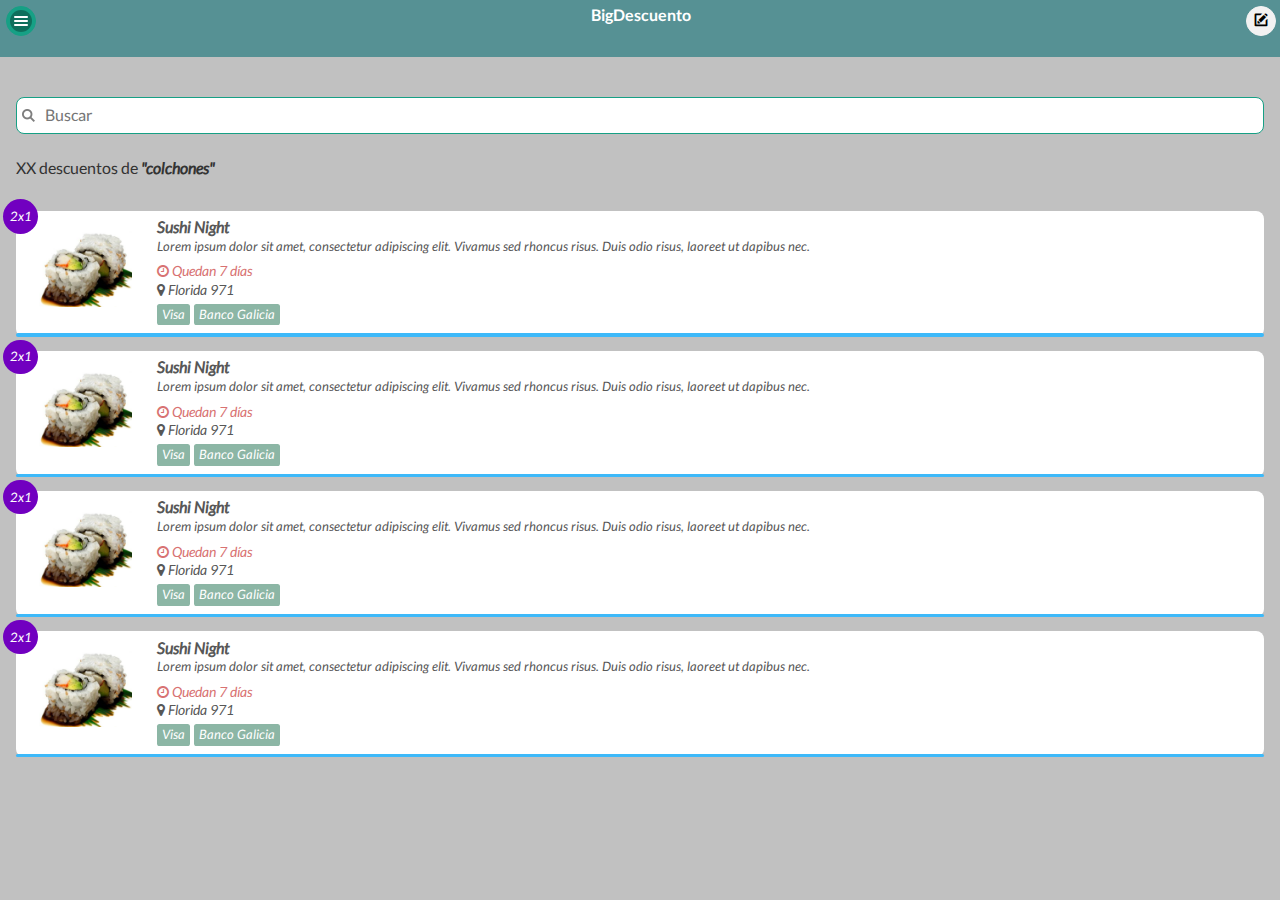
<file: resultado.html>
<!DOCTYPE html>
<html>
  <head>
  <meta charset="utf-8" />
  <meta name="viewport" content="width=device-width, initial-scale=1">
  <link rel="stylesheet" type="text/css" href="css/jquery.mobile.flatui.css" />
  <link href="css/font-awesome.min.css" rel="stylesheet">
  <script src="js/jquery.js"></script>
  <script src="js/jquery.mobile-1.4.0-rc.1.js"></script>
  <script src="js/main.js"></script>
  <link rel="stylesheet" type="text/css" href="css/estilosB.css" />
  </head>
  <body>
  <div data-role="page" data-control-title="Home" id="busqueda" data-theme="b">
    <div data-theme="a" data-role="header" data-position="fixed">
    <a data-controltype="panelbutton" data-role="button" href="#menupanel" data-icon="bars" data-iconpos="notext" class="ui-btn-left"> </a>
     <a data-controltype="panelbutton" data-role="button" href="#catespanel" data-icon="flat-new" data-iconpos="notext" class="ui-btn-right" data-theme="c"></a>
        <h1>
            BigDescuento
        </h1>
    </div>
    <div data-role="content" data-theme="b">
    <div data-role="fieldcontain" data-controltype="searchinput">
            <input name="" id="searchinput1" placeholder="Buscar" value="" type="search">
        </div>
        <p class="miga">XX descuentos de <strong><i>"colchones"<i></strong></p>
    <ul data-role="listview" data-inset="true" id="dest-home" class="resultados" data-theme="z">
        <li data-icon="false">
          <span class="promocion" style="background-color:#7100c0;">2x1</span>
          <a href="#">
            <img src="assets/posts/mdpi/sushi-nigiri-150x150.jpg">
        <h2 class="titular">Sushi Night</h2>
        <p class="breve">Lorem ipsum dolor sit amet, consectetur adipiscing elit. Vivamus sed rhoncus risus. Duis odio risus, laoreet ut dapibus nec.</p>
        <p class="tiempo"><i class="fa fa-clock-o"></i> Quedan 7 días</p>
        <p class="atributo"><i class="fa fa-map-marker"></i> Florida 971</p>
        <p class="tags">
        <span class="tag">Visa</span><span class="tag">Banco Galicia</span></p>
        </a>
        <span class="catecolor" style="background-color:#3db9f9"></span>
        </li>
        <li data-icon="false">
          <span class="promocion" style="background-color:#7100c0;">2x1</span>
          <a href="#">
            <img src="assets/posts/mdpi/sushi-nigiri-150x150.jpg">
        <h2 class="titular">Sushi Night</h2>
        <p class="breve">Lorem ipsum dolor sit amet, consectetur adipiscing elit. Vivamus sed rhoncus risus. Duis odio risus, laoreet ut dapibus nec.</p>
        <p class="tiempo"><i class="fa fa-clock-o"></i> Quedan 7 días</p>
        <p class="atributo"><i class="fa fa-map-marker"></i> Florida 971</p>
        <p class="tags">
        <span class="tag">Visa</span><span class="tag">Banco Galicia</span></p>
        </a>
        <span class="catecolor" style="background-color:#3db9f9"></span>
        </li>
        <li data-icon="false">
          <span class="promocion" style="background-color:#7100c0;">2x1</span>
          <a href="#">
            <img src="assets/posts/mdpi/sushi-nigiri-150x150.jpg">
        <h2 class="titular">Sushi Night</h2>
        <p class="breve">Lorem ipsum dolor sit amet, consectetur adipiscing elit. Vivamus sed rhoncus risus. Duis odio risus, laoreet ut dapibus nec.</p>
        <p class="tiempo"><i class="fa fa-clock-o"></i> Quedan 7 días</p>
        <p class="atributo"><i class="fa fa-map-marker"></i> Florida 971</p>
        <p class="tags">
        <span class="tag">Visa</span><span class="tag">Banco Galicia</span></p>
        </a>
        <span class="catecolor" style="background-color:#3db9f9"></span>
        </li>
        <li data-icon="false">
          <span class="promocion" style="background-color:#7100c0;">2x1</span>
          <a href="#">
            <img src="assets/posts/mdpi/sushi-nigiri-150x150.jpg">
        <h2 class="titular">Sushi Night</h2>
        <p class="breve">Lorem ipsum dolor sit amet, consectetur adipiscing elit. Vivamus sed rhoncus risus. Duis odio risus, laoreet ut dapibus nec.</p>
        <p class="tiempo"><i class="fa fa-clock-o"></i> Quedan 7 días</p>
        <p class="atributo"><i class="fa fa-map-marker"></i> Florida 971</p>
        <p class="tags">
        <span class="tag">Visa</span><span class="tag">Banco Galicia</span></p>
        </a>
        <span class="catecolor" style="background-color:#3db9f9"></span>
        </li>
    </ul>
    </div>
</div>
</body>
</html>
</file>
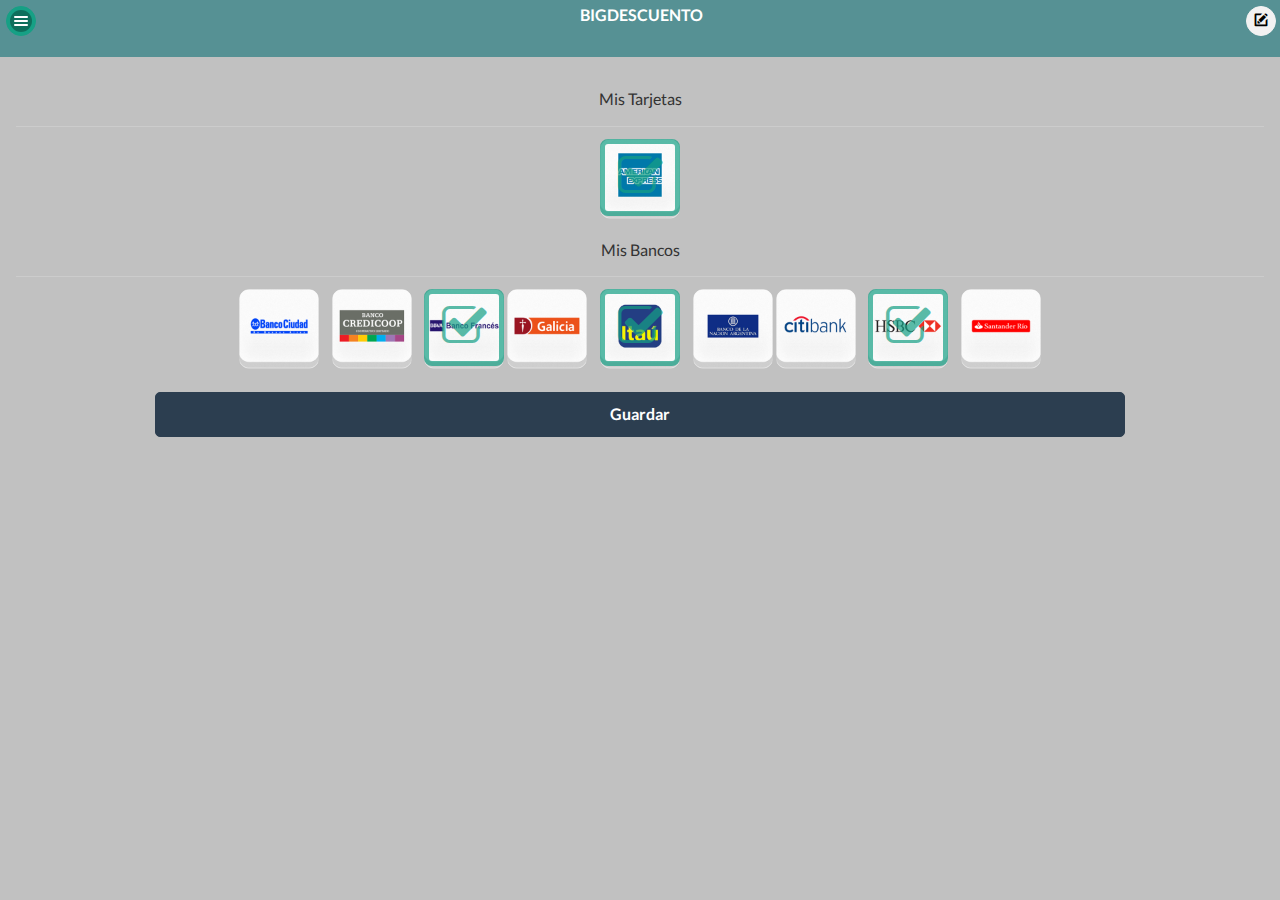
<file: tarjetas.html>
<!DOCTYPE html>
<html>
  <head>
  <meta charset="utf-8" />
  <meta name="viewport" content="width=device-width, initial-scale=1">
  <link rel="stylesheet" type="text/css" href="css/jquery.mobile.flatui.css" />
  <link href="css/font-awesome.min.css" rel="stylesheet">
  <script src="js/jquery.js"></script>
  <script src="js/jquery.mobile-1.4.0-rc.1.js"></script>
  <script src="js/main.js"></script>
  <script src="js/tarjetas.js"></script>
  <link rel="stylesheet" type="text/css" href="css/estilosB.css" />
  </head>
  <body>
  <div data-role="page" data-control-title="configuracion" id="pagetarjetas" data-theme="b">
    <div data-theme="a" data-role="header" data-position="fixed">
    <a data-controltype="panelbutton" data-role="button" href="#menupanel" data-icon="bars" data-iconpos="notext" class="ui-btn-left"> </a>
     <a data-controltype="panelbutton" data-role="button" href="#catespanel" data-icon="flat-new" data-iconpos="notext" class="ui-btn-right" data-theme="c"></a>
        <h1>
            BIGDESCUENTO
        </h1>
    </div>
    <div data-role="content" data-theme="b">
    <div data-controltype="textblock">
        <p style="text-align: center;">Mis Tarjetas</p>
     </div>
     <hr style="height:1px; background-color:#ccc; border:0; margin-top:12px; margin-bottom:12px;">
    <div class="tarjetas">
    <div class="tarjeta" data-id="1"><img src="images/american.png" width="80" height="80"></div>
    </div>
    <div data-controltype="textblock">
        <p style="text-align: center;">Mis Bancos</p>
     </div>
     <hr style="height:1px; background-color:#ccc; border:0; margin-top:12px; margin-bottom:12px;">
    <div class="tarjetas">
     <div class="tarjeta" data-id="2"><img src="images/bancociudad.png" width="80" height="80"></div>
    <div class="tarjeta medio" data-id="3"><img src="images/bancocredicoop.png" width="80" height="80"></div>
    <div class="tarjeta" data-id="4"><img src="images/bancofrances.png" width="80" height="80"></div>
    <div class="tarjeta" data-id="5"><img src="images/bancogalicia.png" width="80" height="80"></div>
    <div class="tarjeta medio" data-id="6"><img src="images/bancoitau.png" width="80" height="80"></div>
    <div class="tarjeta" data-id="7"><img src="images/banconacion.png" width="80" height="80"></div>
    <div class="tarjeta" data-id="8"><img src="images/citibank.png" width="80" height="80"></div>
    <div class="tarjeta medio" data-id="9"><img src="images/hsbc.png" width="80" height="80"></div>
    <div class="tarjeta" data-id="10"><img src="images/santanderrio.png" width="80" height="80"></div>
    </div>
    <a data-role="button" data-theme="a" href="#" class="guardar">Guardar</a>
    </div>
  </div><!-- /page -->
  </body>
</html>
</file>
<file: css/estilosB.css>
@font-face {
    font-family: "customfont";
    src: url("../fonts/HelveticaNeueLTCom-Th.ttf") format("opentype");   
        /* Make sure you defined the correct path, which is related to
            the location of your file `my_css.css` */ 
}
body{background-color:#c1c1c1 !important;}
html .ui-overlay-b, html .ui-page-theme-b, html .ui-page-theme-b .ui-panel-wrapper{
    background:#c1c1c1 !important;
}
div#pageconfiguracion{
    background-color:#f2f2f2 !important;
    background:#f2f2f2 !important;
}
div#pagelogin {
background: #f2f2f2 !important;
background-color: #f2f2f2 !important;
}
.ui-page-theme-b .ui-slider-track .ui-btn-active{background-color:#569194 !important;border-color:#569194 !important;}
html .ui-bar-e, html .ui-page-theme-e .ui-bar-inherit, html .ui-bar-e .ui-bar-inherit, html .ui-body-e .ui-bar-inherit, html body .ui-group-theme-e .ui-bar-inherit{background-color:#d7df23 !important;border-color:#d7df23 !important;}
html body .ui-btn.ui-btn-e{background:#346e5f !important; border-color:#346e5f !important;}
html .ui-bar-a{
    background: #569194;
    border-color: #569194;
    height:3.438em;
    overflow:hidden;
    z-index:99999;
}
html .ui-body-c{
    background:#f2f2f2;
}
html .ui-body-b{
	background:#c1c1c1;	
    border:none;
}
.mismo{
    display:inline-block !important;
}

i.correr{
    width:10px;
    /*overflow: hidden;*/
    margin-left:5px;
}
.ui-btn-especial-right{
    position:absolute;
    top:.24em;
    right:-1px;
}
div#pagedetalle{
    background-color:#fff !important;
    background:#fff !important;
}
.ui-corner-all{
    border-radius:.5em;
}
.vencido{
    opacity:.5 !important;
}
.ui-grid-a > .ui-block-a, .ui-grid-a > .ui-block-b{
    width:50% !important;
}
a.addfav{
    background-color:#73bca7 !important;
}
.ui-header .ui-title img{
    height:1.875em;
}
.ui-header .ui-title{
    margin:0.25em;
    padding:0px;
}
.premium {
  background-image: url(../images/gold.png);
  width: 40px;
  height: 40px;
  position: absolute;
  display: block;
  top: -15px;
  right: -13px;
  z-index: 40000;
}
.swiper-container{
    background-color:#fff;
    border-radius:8px;
    text-align:center;
    position:relative;overflow:hidden;
}
/*.swiper-container i{font-size:3em;color:#000;opacity:.4;display:inline-block;margin-top:2em;}*/
.swiper-container img{height:200px;}  
.favrem{
    display:block;
    position:absolute;
    bottom:1em;
    right:.4em;
    z-index:9999999999;
}
.favrem i{color:#666 !important;font-size:48px !important;}
.resultados > li.ui-first-child >a.ui-btn{
    border-radius:.5em;
}
.resultados > li.ui-last-child >a.ui-btn{
    border-radius:.5em;
}
.resultados > li > a.ui-btn{
    border-radius:.5em;
	margin:.5em 0em .9em 0em !important;
    min-height: 4.6em !important;
    padding-left:8.8em !important;
    padding-right:.5em !important;
    padding-top:.4em;
    background:#fff !important;
}
.resultados > li > a.ui-btn h2{
    color:#575757;
    font-size:1em;
    margin-top:0px;
    margin-bottom:0px;
    text-overflow: none;
    overflow:initial;
    width:100%;
    height:auto;
    white-space: normal;
}
.resultados > li > a.ui-btn p{
    color:#575757;
    font-size:0.8em;
    margin-top:0px;
    text-overflow: none;
    overflow:initial;
    width:100%;
    height:auto;
    white-space: normal;
}
html body .ui-group-theme-z .ui-btn{
	background:#fff;
    border:none;
}
.resultados .ui-li-has-thumb img{
	width:6em;
    height:auto !important;
    padding:1.250em;
}
.resultados .ui-li-has-thumb > .ui-btn > img:first-child{
    max-width: 6em;
    max-height:6em;
}
.promocion{
    font-size:.8em;
    color:#fff;
    border-radius:3.2em;
    padding:.7em .5em .7em .5em;
    position:absolute;
    top:-.9em;
    left:-1em;
    z-index:40000;
}
.tiempo{
    font-size:.9em !important;
    color:#d87272 !important;
    padding:0em !important;
    margin:0em !important;
}
.atributo{
    padding:0em !important;
    font-size:.9em !important;
    margin:0em !important;    
}
.tags{width:100%; margin:0em !important;}
.tag{
    display:inline-block;
    background:#8cb6a5;
    border-radius:.2em;
    padding:.2em .4em;
    color:#fff;
    margin-top:.3em;
    font-weight: normal;text-shadow:none;
    font-size:1em !important;
    margin-right:.3em;
}
.tag a,.tag a:visited,.tag a:hover,.tag a:active{color:#fff !important; text-decoration: none;}


.ui-input-text input, .ui-input-search input{border-radius:.5em;}
#searchinput{border-radius:.5em !important;}
#logohoriz{width:154px;height:29px;margin-top:0.625em}
.btnconf{background: none !important;border: none;padding: 0px;margin: 0px;position:absolute;top:-5px;left:-5px;}
.btnconf img {height:75px;}
.btncats{background:none !important;background-color:transparent !important;border:none;}
.btncats i{font-size:2.125em;color:#d7df23;margin-top:3px;display:block;}
.catecolor{display:block;height:.2em;border-radius:.2em;position:absolute;bottom:0;z-index:90000;width:100%;}
#destacado{width: 100%; margin-bottom:20px;}
.full{width:100%;}
.sin-borde{border:none !important;}
.btn-gris{background-color:#c2c3cb !important;}
.btn-lila{background-color:#969dc1 !important;}
.btn-facebook{background-color:#3c5897 !important}
.centrar{text-align:center !important;}
.txt-blanco{color:#fff !important;font-size:.8em !important;}
.txt-gris{color:#333 !important;}
.leer{font-size:.8em !important;color:#666 !important;text-decoration:none !important;}
.justificado{text-align:justify;}
.grande{zoom:1.2;}
.nohay{opacity:.5;}
.error{color:#cc2141 !important;margin-top:.1em !important;font-size:.7em !important;}
.good{color:#36c903 !important;margin-top:.1em !important;font-size:.7em !important;}

/*MENU*/
.ui-panel-inner ul {margin: 0px;padding: 0px;list-style: none;}
#mypanel {background: #685c5c;}
#mypanel .ui-panel-inner{margin:0px;padding:0px;}
.usercontent{background:#919191;padding: 9px !important;color: #fff;font-size: 1.25em;font-family:"arial"}
.usercontent i{margin-right:10px;margin-left:5px;}
.cerrarmenu i{margin-left:10px;margin-right:5px;float:right;font-size:1.25em;}
.ui-panel-inner ul li{padding:15px 10px 10px 10px; border-bottom:solid thin #4a4242;}
.ui-panel-inner ul li a{color:#fff;font-family:"customfont";font-size:1.25em;text-decoration:none;}
.ui-panel-inner ul li a i{margin-right:10px;margin-left:5px;}
#mypanel .closeSession{font-size:1em;}
#mypanel .fin{background:#4a4242;}

/*CATEGORIAS*/
#catespanel {background: #f2f2f2;}
#catespanel .ui-panel-inner{margin:0px;padding:0px;}
/*.usercontent{background:#919191;padding: 9px !important;color: #fff;font-size: 1.25em;font-family:"arial"}
.usercontent i{margin-right:10px;margin-left:5px;}
*/
/*.cerrarmenu i{margin-left:10px;margin-right:5px;float:right;font-size:1.25em;}*/
.ui-panel-inner ul li{padding:15px 10px 10px 10px; border-bottom:solid thin #4a4242;}
#catespanel .ui-panel-inner ul li a{color:#666;font-family:"customfont";font-size:1.25em;text-decoration:none;}
.ui-panel-inner ul li a i{margin-right:10px;margin-left:5px;}
/*#catespanel .closeSession{font-size:1em;}
#catespanel .fin{background:#4a4242;}*/


/*LOGIN*/
#logincontent{max-width:20em;margin-left:auto;margin-right:auto;}
#logoBig{display:block;width:100px;margin:1.6em auto 0em auto;}
#fconnect i{font-size:1.4em;margin-right:20px;display:inline-block;}

/*TARJETAS*/
.tarjetas{text-align:center; width:100%;}
.tarjeta,.banco{display:inline-block;position:relative;}
.medio{margin:0em .6em .6em .6em;}
.activo{display:block;color:#16a085;font-size:3em;opacity:.7;position:absolute;top:0px;width:70px;height:67px;border:solid 5px #16a085;border-radius:8px;}
#popuptarj #tarjetas{width:100%;}
.fieldsettar{width:280px;text-align:left;margin-left:auto;margin-right:auto;display:block;}
#tarjetas .ui-controlgroup, #tarjetas fieldset.ui-controlgroup {
margin: 0px;
margin-left: auto;
margin-right: auto;
margin-top:.5em;
}
#pagetarjetas a.guardar {
width: 75%;
margin-left: auto;
margin-right: auto;
margin-bottom: 20px;
}
#pagetarjetas .finalizar {
width: 75%;
margin-left: auto;
margin-right: auto;
margin-top: 1em;
}
#pagetarjetas .subtext{color:#666;font-style: italic}

/*RESULSTADO*/
.miga{margin:0em 0em 2em 0em;}
.reiniciar {display: inline-block;vertical-align: middle;margin-left: 10px;}
#destacado{
    background-color:#fff;
    border-radius:8px;
    text-align:center;
    position:relative;overflow:hidden;
}
#destacado i{font-size:3em;color:#000;opacity:.4;display:inline-block;margin-top:2em;}
#destacado img{height:100%;}

/*DETALLE*/
#img-detalle{border-radius:8px;display:inline-block;width:100%;max-width:400px;}
#datos{display:inline-block;width:100%;max-width:400px; vertical-align: top;}
#detallepost .tags{margin-top:.5em !important;}
#datos .tiempo{margin-top:.2em !important;}
#datos h2{margin:.4em 0em .3em 0em;}
#detallepost .ui-block-a,#detallepost .ui-block-b{width:50%;}
.masinfo{color:#666;font-size:.8em; border-top:dashed 2px #ccc; margin-top:1.5em;}
.breve{ color:#575757;
    font-size:0.8em;
    margin-top:0px;
    text-overflow: none;
    overflow:initial;
    width:100%;
    height:auto;
    white-space: normal;}
.reiniciar{color:#fff !important;text-decoration:none;}
</file>
